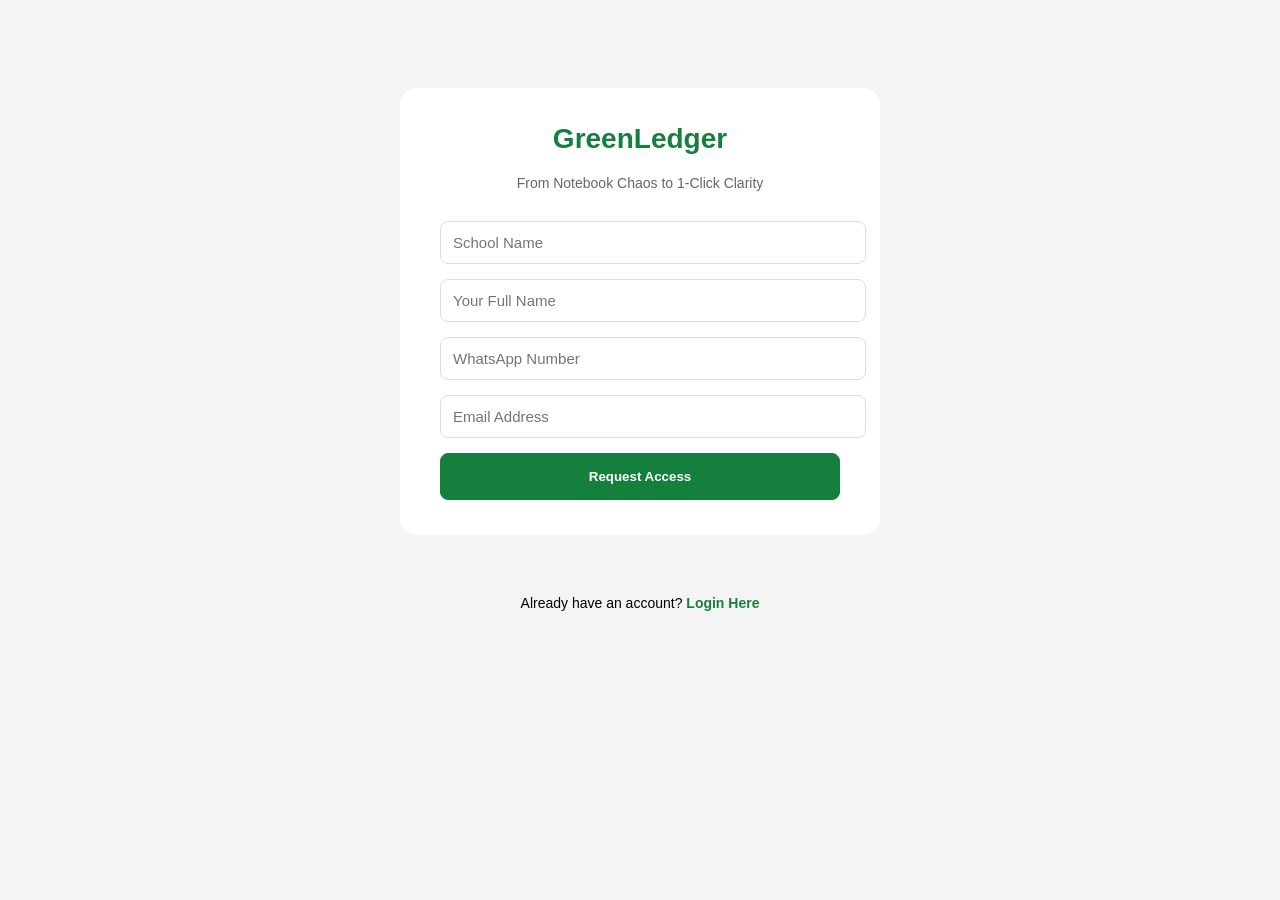
<file: index.html>
<!DOCTYPE html>
<html lang="en">
<head>
  <meta charset="UTF-8">
  <meta name="viewport" content="width=device-width, initial-scale=1.0">
  <title>GreenLedger - Request Access</title>
  <link rel="stylesheet" href="style.css">
</head>
<body>
    <div class="form-container">
      <div class="logo">GreenLedger</div>
      <div class="subtitle">From Notebook Chaos to 1-Click Clarity</div>
      <form>
       <input type="text" placeholder="School Name" required>
       <input type="text"  placeholder="Your Full Name" required>
       <input type="tel" placeholder="WhatsApp Number" required>
       <input type="email"  placeholder="Email Address" required>
       <button type="submit" class="btn">Request Access</button>
      </form>
    </div>
    <div class="login-link">
      <p>Already have an account? <a href="login.html">Login Here</a></p>
    </div>
</body>
</html>
</file>
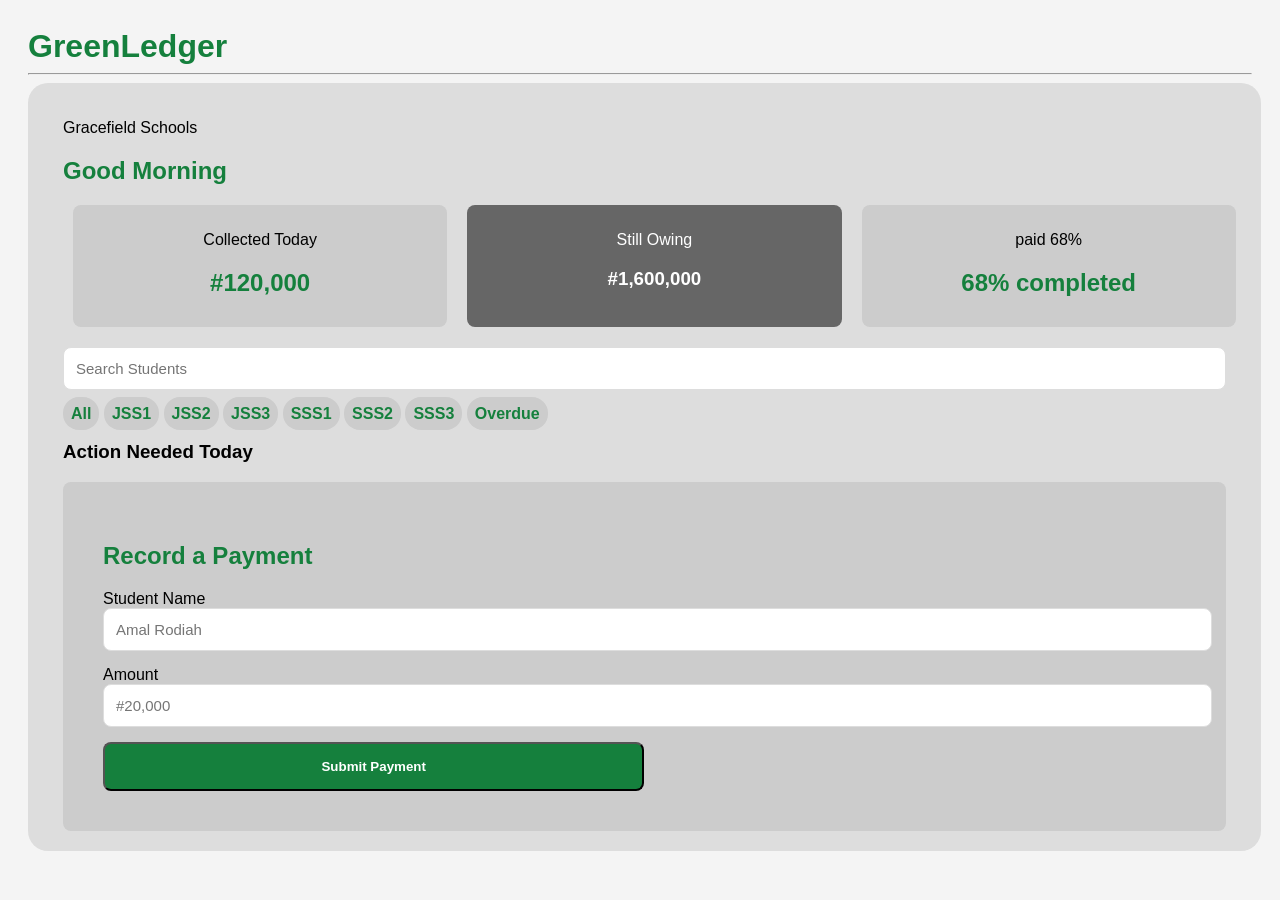
<file: dashboard.html>
<!DOCTYPE html>
<html lang="en">
    <head>
        <meta name="viewport" content="width=device-width initial scale=1.0">
        <meta charset="UTF-8">
        <link rel="stylesheet" href="style.css">
        <title>Dashboard view</title>
    </head>
    <body>
        <header>
            <h1>GreenLedger</h1>
        </header>
        <hr>
        <div class="alpha">
            <p>Gracefield Schools</p>
            <h2>Good Morning</h2>
           <div class="carder">
              <div class="cardie-1">
                 <p>Collected Today</p>
                 <h2>#120,000</h2>
                </div>
                <div class="cardie-2">
                     <p>Still Owing</p>
                     <h3>#1,600,000</h3>
                </div>
                <div class="cardie-3">
                 <p>paid 68%</p>
                 <h2>68% completed</h2>
                </div>
            </div>
            <div class="search-area">
              <input type="search" placeholder="Search Students">
            </div>
            <nav>
                <div class="nav-sec">
                 <a href="" class="link">All</a>
                 <a href="" class="link">JSS1</a>
                 <a href="" class="link">JSS2</a>
                 <a href="" class="link">JSS3</a>
                 <a href="" class="link">SSS1</a>
                 <a href="" class="link">SSS2</a>
                 <a href="" class="link">SSS3</a>
                 <a href="" class="link">Overdue</a>
                </div> 
            </nav>
           <h3>Action Needed Today</h3>
           <div class="info">
             <h2>Record a Payment</h2>
             <label for="student-name">Student Name</label>
             <input type="text" placeholder="Amal Rodiah" required>
             <label for="amount">Amount</label>
             <input type="number" placeholder="#20,000" required>
             <button type="submit" class="btns">Submit Payment</button>
           </div>

        </div>
    </body>
</html>
</file>
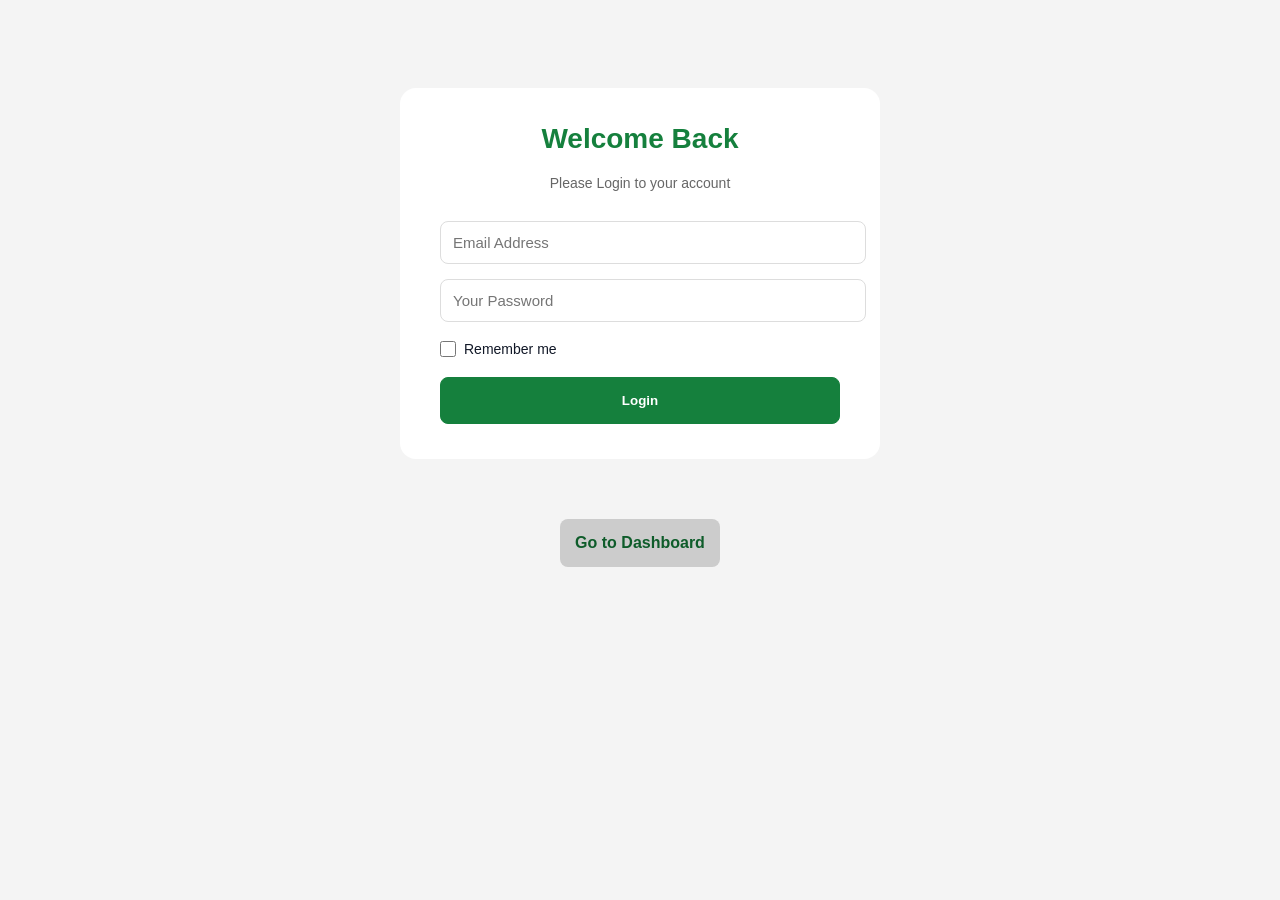
<file: login.html>
<!DOCTYPE html>
<html lang="en">
<head>
  <meta charset="UTF-8">
  <meta name="viewport" content="width=device-width, initial-scale=1.0">
  <title>GreenLedger - Request Access</title>
  <link rel="stylesheet" href="style.css">
</head>
<body>
  <div class="form-container">
    <div class="logo">Welcome Back</div>
     <div class="subtitle">Please Login to your account</div>
      <form>
         <input type="email" id="email" placeholder="Email Address" required>
         <input type="password" id="password" placeholder="Your Password" required>
         <label class="remember">
           <input type="checkbox">
           <span>Remember me</span>
         </label>
         <button type="submit" class="btn">Login</button>
      </form>
  </div>
   <div class="dashboard">
        <a href="dashboard.html">Go to Dashboard</a>
      </div>
</body>
</file>
<file: style.css>
body {
           font-family: Arial; background: #f4f4f4; padding: 20px;overflow-x: hidden;
          }
     h1 { 
          color:#15803d;margin: 0 0 8px;
     }
     h2 {
          color: #15803d;
     }
    .logo {
         text-align: center; margin-bottom: 20px; color:#15803d; font-size: 28px; font-weight: bold;
         }
    .subtitle {
         text-align: center; color: #666; margin-bottom: 30px; font-size: 14px;
         }
    input {
         width: 100%; padding: 12px; margin-bottom: 15px; border: 1px solid #ddd; border-radius: 8px; font-size: 15px;
    }
    .btn { 
        background:#15803d;padding: 15px;justify-content: center;width: 100%;font-weight: bold;border-radius: 8px; text-decoration: none;cursor: pointer;color: #ffffff;border: 1px solid #15803d;
     }
    .btn:hover { 
        background:#0e5c2a ;
     }
    .login-link {
         text-align: center; margin-top: 20px; font-size: 14px;
         }
    .login-link a { 
        color:#15803d; text-decoration: none; font-weight: bold;
         }
     .form-container {
        width: 90%;  max-width: 400px;margin: 60px auto;background-color: #ffffff;padding: 35px 40px;border-radius: 16px;box-shadow: 2px;
     }
     .remember {
          display: flex;align-items: center;gap: 8px;width: fit-content;margin: 4px  0 20px;font-size: 14px;
     }
     .remember input{
          width: 16px;height: 16px;margin: 0;
     }
     .remember span {
          font-size: 14px;color: #111827;
     }
     .label {
          font-family: Arial, Helvetica, sans-serif;font-size: medium;display: flex;font-size: 15px;
     }
     .carder {
          display:flex;gap: 20px;width: 100%;margin: 10px;
     }
     .cardie-1{
          padding: 10px;background:#ccc;margin-bottom: 10px;border-radius: 8px;text-align: center;width: 100%;
     }
     .cardie-2 {
          padding: 10px;background: #666;margin-bottom: 10px;border-radius: 8px;text-align: center;width: 100%;color: #ffffff;
     }
     .cardie-3 {
          padding: 10px;background:#ccc;margin-bottom: 10px;border-radius: 8px;text-align: center;width: 100%;
     }
     .alpha {
          width: 95%;border-radius: 20px;background-color: #ddd;padding: 20px 35px;
     }
     .search-area {
          display:inline;margin-bottom: 5px;
     }
     .sub-btn{
          background: #d1d5db;border-radius: 20px;align-content: center;padding: 10px;align-content: center;border: #d1d5db;margin-top: 2px;
     }
     .sub-btn:hover{
          background: #ccc;
     }
     .nav-sec{
          gap: 30px;
     }
     .link {
          text-decoration: none;color:#15803d;padding: 8px;background: #ccc;border-radius: 16px;margin-top: 5px;font-weight:700;
     }
     .info  {
          border-radius: 8px;box-shadow: 2px;background: #ccc;padding: 40px;
     }
     .inpuut {
          width:90%;
     }
     .btns {
         width: 50%;background: #15803d;padding: 15px;color: #ffffff;font-weight: bold;border-radius: 8px;cursor: pointer;
     }
     .btns:hover {
          background:#0e5c2a
     }
     .dashboard {
          display: flex;justify-content: center;
     }
     .dashboard a{
          color: #0e5c2a;text-decoration: none;font-weight: bold;justify-content: center;background-color: #ccc;padding: 15px;border-radius: 8px;
     }
</file>
